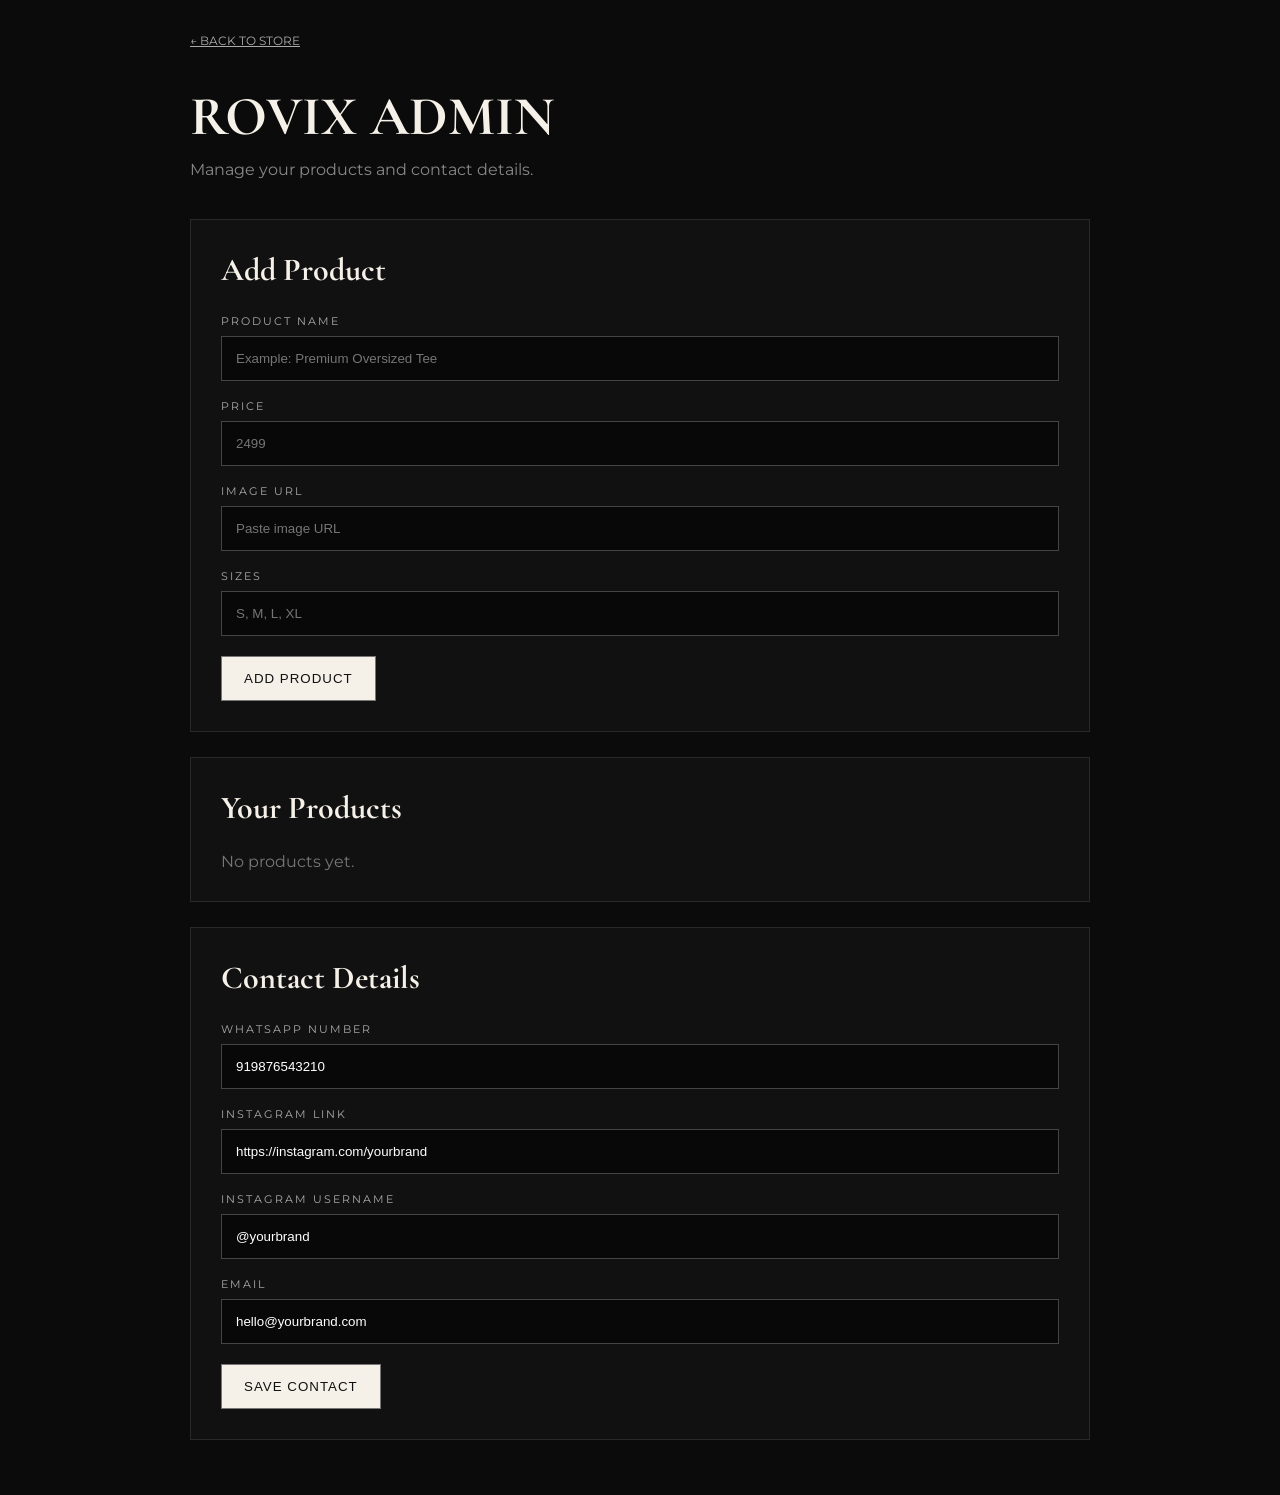
<file: admin.html>
<!DOCTYPE html>
<html lang="en">
<head>
  <meta charset="UTF-8">
  <meta name="viewport" content="width=device-width, initial-scale=1.0">

  <title>ROVIX | Admin</title>

  <link rel="stylesheet"
    href="https://fonts.googleapis.com/css2?family=Cormorant+Garamond:wght@500;600&family=Montserrat:wght@400;500&display=swap">

  <style>

    *{
      box-sizing:border-box;
      margin:0;
      padding:0;
    }

    body{
      background:#0b0b0b;
      color:#f5f0e8;
      font-family:Montserrat,sans-serif;
      padding:30px;
    }

    .admin{
      max-width:900px;
      margin:auto;
    }

    h1{
      font-family:"Cormorant Garamond",serif;
      font-size:55px;
      margin-bottom:10px;
    }

    .subtitle{
      color:#888;
      margin-bottom:40px;
    }

    .box{
      background:#111;
      border:1px solid #292929;
      padding:30px;
      margin-bottom:25px;
    }

    h2{
      font-family:"Cormorant Garamond",serif;
      font-size:32px;
      margin-bottom:25px;
    }

    label{
      display:block;
      font-size:11px;
      letter-spacing:2px;
      color:#aaa;
      margin:18px 0 8px;
    }

    input, textarea, select{
      width:100%;
      padding:14px;
      background:#080808;
      border:1px solid #444;
      color:white;
      outline:none;
    }

    textarea{
      min-height:100px;
      resize:vertical;
    }

    button{
      margin-top:20px;
      padding:14px 22px;
      border:1px solid #777;
      background:#f5f0e8;
      color:#111;
      cursor:pointer;
      letter-spacing:1px;
    }

    .product{
      border-top:1px solid #333;
      padding:20px 0;
      display:flex;
      justify-content:space-between;
      gap:20px;
      align-items:center;
    }

    .product-info strong{
      font-family:"Cormorant Garamond",serif;
      font-size:25px;
    }

    .delete{
      background:#111;
      color:#fff;
      border:1px solid #555;
    }

    .back{
      display:inline-block;
      margin-bottom:35px;
      color:#aaa;
      font-size:12px;
    }

  </style>
</head>

<body>

<div class="admin">

  <a href="index.html" class="back">
    ← BACK TO STORE
  </a>

  <h1>ROVIX ADMIN</h1>

  <p class="subtitle">
    Manage your products and contact details.
  </p>


  <!-- ADD PRODUCT -->

  <div class="box">

    <h2>Add Product</h2>

    <label>PRODUCT NAME</label>
    <input id="productName"
      placeholder="Example: Premium Oversized Tee">


    <label>PRICE</label>
    <input id="productPrice"
      type="number"
      placeholder="2499">


    <label>IMAGE URL</label>
    <input id="productImage"
      placeholder="Paste image URL">


    <label>SIZES</label>
    <input id="productSizes"
      placeholder="S, M, L, XL">


    <button onclick="addProduct()">
      ADD PRODUCT
    </button>

  </div>


  <!-- PRODUCTS -->

  <div class="box">

    <h2>Your Products</h2>

    <div id="productList"></div>

  </div>


  <!-- CONTACT -->

  <div class="box">

    <h2>Contact Details</h2>

    <label>WHATSAPP NUMBER</label>
    <input id="whatsapp">


    <label>INSTAGRAM LINK</label>
    <input id="instagram">


    <label>INSTAGRAM USERNAME</label>
    <input id="instagramName">


    <label>EMAIL</label>
    <input id="email">


    <button onclick="saveContact()">
      SAVE CONTACT
    </button>

  </div>

</div>


<script>

let products =
JSON.parse(localStorage.getItem("rovixProducts")) || [];


let contact =
JSON.parse(localStorage.getItem("rovixContact")) || {

  whatsapp:"919876543210",

  instagram:"https://instagram.com/yourbrand",

  instagramName:"@yourbrand",

  email:"hello@yourbrand.com"

};


/* PRODUCTS */

function addProduct(){

  const name =
    document.getElementById("productName").value;

  const price =
    Number(document.getElementById("productPrice").value);

  const image =
    document.getElementById("productImage").value;

  const sizes =
    document.getElementById("productSizes")
    .value
    .split(",")
    .map(x => x.trim());


  if(!name || !price || !image){

    alert("Please fill product name, price and image.");

    return;

  }


  products.push({

    id:Date.now(),

    name:name,

    price:price,

    image:image,

    sizes:sizes

  });


  localStorage.setItem(
    "rovixProducts",
    JSON.stringify(products)
  );


  document.getElementById("productName").value="";
  document.getElementById("productPrice").value="";
  document.getElementById("productImage").value="";
  document.getElementById("productSizes").value="";


  showProducts();

  alert("Product added ✓");

}


/* SHOW PRODUCTS */

function showProducts(){

  const list =
    document.getElementById("productList");

  list.innerHTML="";


  if(products.length===0){

    list.innerHTML =
      "<p style='color:#777'>No products yet.</p>";

    return;

  }


  products.forEach((product,index)=>{

    list.innerHTML += `

      <div class="product">

        <div class="product-info">

          <strong>
            ${product.name}
          </strong>

          <p>
            ₹${product.price}
          </p>

        </div>

        <button
          class="delete"
          onclick="deleteProduct(${index})"
        >
          DELETE
        </button>

      </div>

    `;

  });

}


/* DELETE */

function deleteProduct(index){

  if(!confirm("Delete this product?"))
    return;


  products.splice(index,1);


  localStorage.setItem(
    "rovixProducts",
    JSON.stringify(products)
  );


  showProducts();

}


/* CONTACT */

function loadContact(){

  document.getElementById("whatsapp").value =
    contact.whatsapp;

  document.getElementById("instagram").value =
    contact.instagram;

  document.getElementById("instagramName").value =
    contact.instagramName;

  document.getElementById("email").value =
    contact.email;

}


function saveContact(){

  contact = {

    whatsapp:
      document.getElementById("whatsapp").value,

    instagram:
      document.getElementById("instagram").value,

    instagramName:
      document.getElementById("instagramName").value,

    email:
      document.getElementById("email").value

  };


  localStorage.setItem(
    "rovixContact",
    JSON.stringify(contact)
  );


  alert("Contact details saved ✓");

}


showProducts();
loadContact();

</script>

</body>
</html>
</file>
